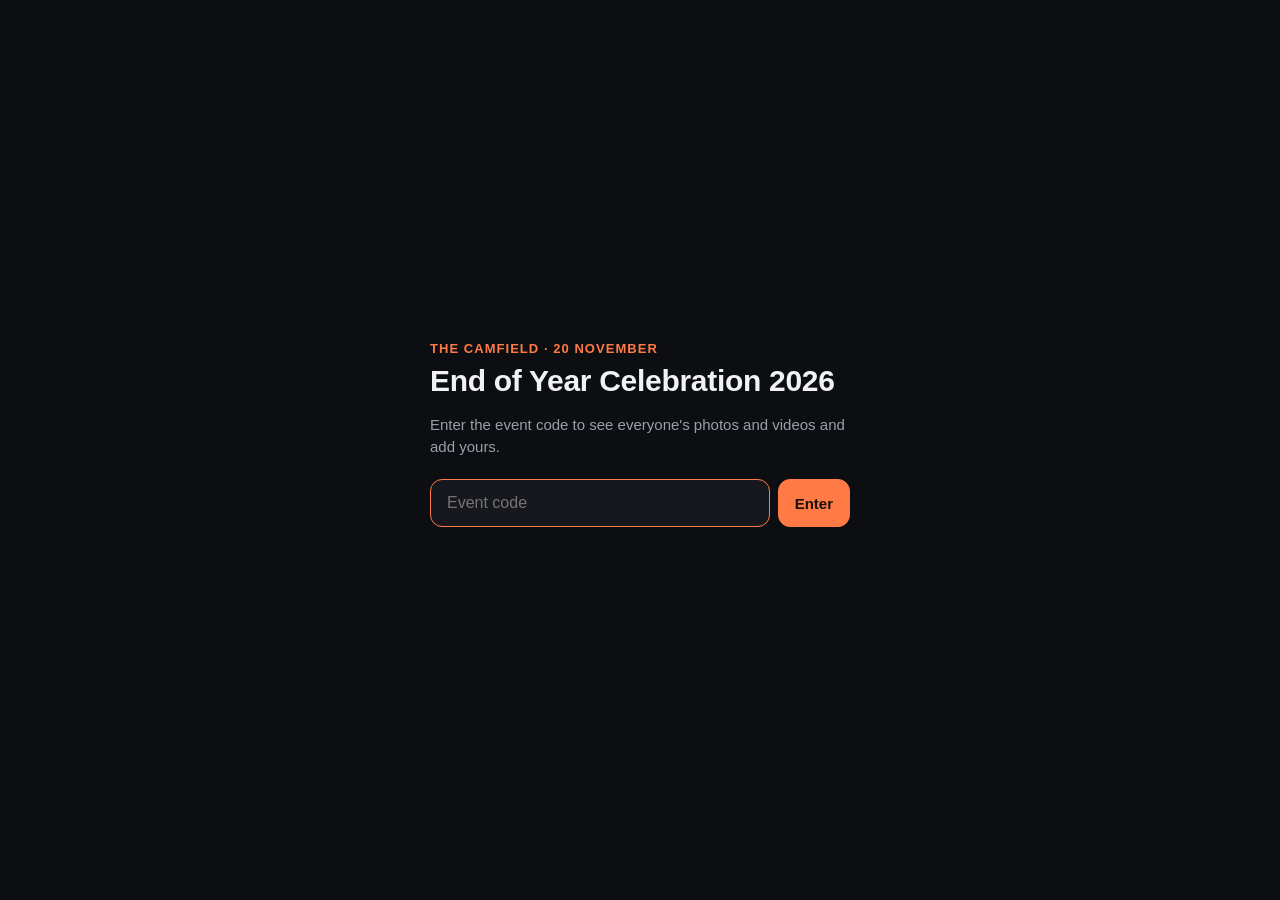
<file: index.html>
<!doctype html>
<html lang="en">
<head>
  <meta charset="utf-8">
  <meta name="viewport" content="width=device-width, initial-scale=1, viewport-fit=cover">
  <meta name="theme-color" content="#0d0e11">
  <meta name="robots" content="noindex, nofollow">
  <title>End of Year Celebration 2026 · Photos</title>
  <link rel="icon" href="data:image/svg+xml,%3Csvg xmlns=%22http://www.w3.org/2000/svg%22 viewBox=%220 0 100 100%22%3E%3Ctext y=%22.9em%22 font-size=%2290%22%3E%F0%9F%93%B8%3C/text%3E%3C/svg%3E">
  <link rel="stylesheet" href="styles.css">
  <script src="config.js"></script>
  <script src="qrcode.js" defer></script>
  <script type="module" src="app.js"></script>
</head>
<body>

  <!-- Code screen -->
  <section id="gate" class="gate" hidden>
    <div class="gate-card">
      <p class="eyebrow" data-subtitle></p>
      <h1 data-title></h1>
      <p class="muted">Enter the event code to see everyone's photos and videos and add yours.</p>
      <form id="gate-form" autocomplete="off">
        <input id="code" type="text" inputmode="text" autocapitalize="none" autocorrect="off" spellcheck="false"
               placeholder="Event code" aria-label="Event code" required>
        <button class="btn primary" id="gate-btn" type="submit">Enter</button>
      </form>
      <p id="gate-error" class="error" role="alert"></p>
    </div>
  </section>

  <!-- Main app -->
  <div id="app" hidden>
    <header class="topbar">
      <div class="title">
        <h1 data-title></h1>
        <p class="muted"><span data-subtitle></span> <span id="count"></span> <span id="admin-badge" class="badge" hidden>Organiser</span></p>
      </div>
      <nav class="actions">
        <button id="btn-share" class="btn ghost" type="button">Share</button>
        <button id="btn-select" class="btn ghost" type="button">Select</button>
        <button id="btn-dlall" class="btn ghost" type="button">Download all</button>
      </nav>
    </header>

    <div id="usage" class="usage" hidden><div class="usage-bar"><span id="usage-fill"></span></div><span id="usage-text"></span></div>

    <main>
      <div id="loading" class="empty">Loading…</div>
      <div id="empty" class="empty" hidden>No photos yet. Be the first. Tap <b>Add photos &amp; videos</b>.</div>
      <div id="grid" class="grid"></div>
    </main>

    <footer class="foot"><button id="btn-leave" class="linkbtn" type="button">Leave</button></footer>

    <button id="fab" class="fab" type="button"><span class="plus">+</span> Add photos &amp; videos</button>
    <input type="file" id="file-input" accept="image/*,video/*" multiple hidden>

    <!-- Select mode bar -->
    <div id="selectbar" class="selectbar" hidden>
      <span id="sel-count">0 selected</span>
      <button id="sel-all" class="btn ghost small" type="button">All</button>
      <button id="sel-dl" class="btn primary small" type="button">Download</button>
      <button id="sel-cancel" class="btn ghost small" type="button">Cancel</button>
    </div>

    <!-- Before choosing files -->
    <div id="add" class="modal" hidden>
      <div class="modal-card">
        <h2>Add photos &amp; videos</h2>
        <label class="field">
          <span>Your name <em>(optional)</em></span>
          <input id="name" type="text" maxlength="40" autocomplete="name" placeholder="So people know who took them">
        </label>
        <ul class="notes">
          <li>Pick as many as you like. They upload in full quality.</li>
          <li>Videos can be up to 60 seconds.</li>
          <li>Keep this page open until the uploads finish.</li>
        </ul>
        <div class="row">
          <button id="add-cancel" class="btn ghost" type="button">Cancel</button>
          <button id="add-choose" class="btn primary" type="button">Choose photos &amp; videos</button>
        </div>
      </div>
    </div>

    <!-- Upload progress -->
    <section id="uploads" class="sheet" hidden>
      <div class="sheet-head">
        <strong id="up-title">Uploading</strong>
        <button id="up-close" class="linkbtn" type="button">Hide</button>
      </div>
      <p id="up-warn" class="muted small">Keep this page open until it's finished.</p>
      <ul id="up-list" class="up-list"></ul>
    </section>

    <!-- Viewer -->
    <div id="lightbox" class="lightbox" hidden>
      <div class="lb-top">
        <button id="lb-close" class="iconbtn" type="button" aria-label="Close">✕</button>
        <span id="lb-pos" class="muted"></span>
        <span class="spacer"></span>
        <button id="lb-delete" class="btn danger small" type="button" hidden>Delete</button>
        <a id="lb-download" class="btn primary small" href="#" rel="noopener">Download</a>
      </div>
      <div id="lb-stage" class="lb-stage"></div>
      <button id="lb-prev" class="lb-nav prev" type="button" aria-label="Previous">‹</button>
      <button id="lb-next" class="lb-nav next" type="button" aria-label="Next">›</button>
      <div id="lb-info" class="lb-info"></div>
    </div>

    <!-- Share -->
    <div id="share" class="modal" hidden>
      <div class="modal-card center">
        <h2>Share the album</h2>
        <div id="qr" class="qr"></div>
        <p id="share-link" class="link"></p>
        <p class="muted small">People will also need the event code. It isn't in the link, so send it with the link.</p>
        <div class="row wrap">
          <button id="share-copy" class="btn ghost" type="button">Copy link</button>
          <button id="share-native" class="btn ghost" type="button" hidden>Send…</button>
          <a id="share-sign" class="btn ghost" href="sign.html" target="_blank" rel="noopener">Printable sign</a>
          <button id="share-close" class="btn primary" type="button">Done</button>
        </div>
      </div>
    </div>

    <!-- Download progress -->
    <div id="dl" class="modal" hidden>
      <div class="modal-card center">
        <h2>Preparing download</h2>
        <p id="dl-text" class="muted">Starting…</p>
        <div class="progress"><span id="dl-fill"></span></div>
        <div class="row"><button id="dl-cancel" class="btn ghost" type="button">Cancel</button></div>
      </div>
    </div>
  </div>

  <div id="toast" class="toast" role="status" hidden></div>
</body>
</html>
</file>
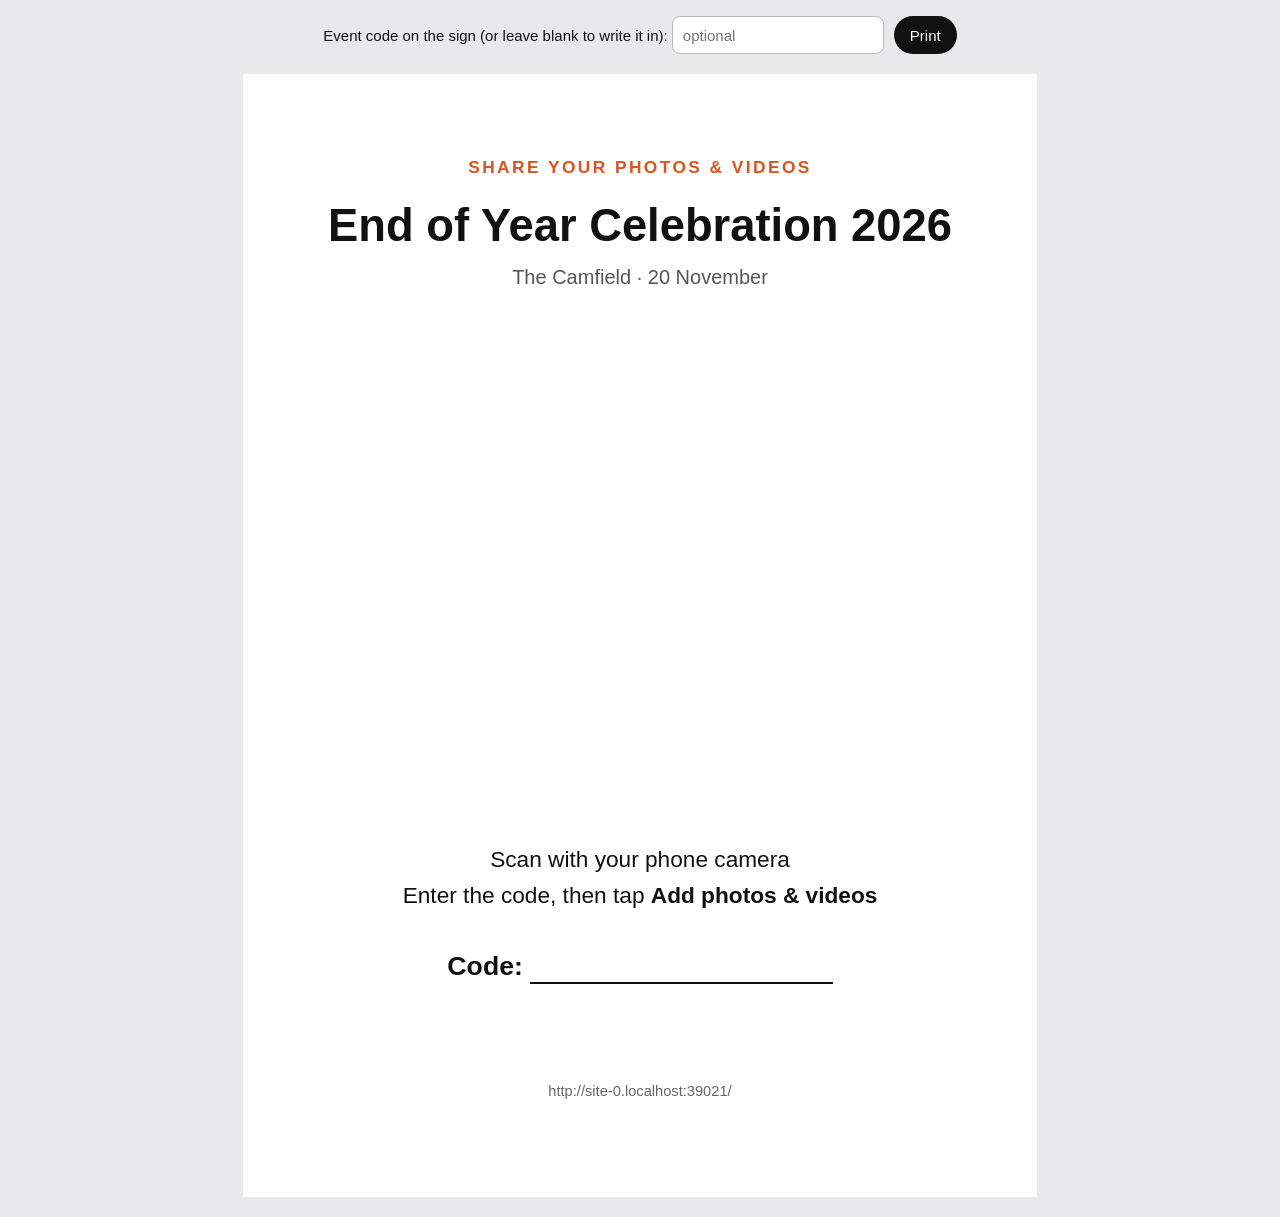
<file: sign.html>
<!doctype html>
<html lang="en">
<head>
  <meta charset="utf-8">
  <meta name="viewport" content="width=device-width, initial-scale=1">
  <meta name="robots" content="noindex, nofollow">
  <title>Share your photos · sign</title>
  <script src="config.js"></script>
  <script src="qrcode.js"></script>
  <style>
    @page { size: A4 portrait; margin: 14mm; }
    * { box-sizing: border-box; }
    body { margin: 0; font-family: -apple-system, BlinkMacSystemFont, "Segoe UI", Roboto, Arial, sans-serif; color: #111; background: #e9e9ec; }
    .sheet { width: 210mm; min-height: 297mm; margin: 20px auto; background: #fff; padding: 22mm 18mm; text-align: center; display: flex; flex-direction: column; align-items: center; }
    .eyebrow { letter-spacing: .14em; text-transform: uppercase; font-size: 13pt; color: #d9541f; font-weight: 700; margin: 0 0 6mm; }
    h1 { font-size: 34pt; line-height: 1.1; margin: 0 0 4mm; }
    .sub { font-size: 15pt; color: #555; margin: 0 0 14mm; }
    #qr { width: 120mm; height: 120mm; }
    #qr svg { width: 100%; height: 100%; display: block; }
    .steps { font-size: 17pt; margin: 12mm 0 0; line-height: 1.6; }
    .code { margin-top: 10mm; font-size: 20pt; font-weight: 700; }
    .code span { display: inline-block; min-width: 80mm; border-bottom: 2px solid #111; padding: 0 4mm; font-weight: 800; }
    .url { margin-top: auto; padding-top: 10mm; font-size: 11pt; color: #666; word-break: break-all; }
    .bar { max-width: 210mm; margin: 16px auto 0; display: flex; gap: 10px; align-items: center; justify-content: center; flex-wrap: wrap; font-size: 15px; }
    .bar input { height: 38px; padding: 0 10px; border: 1px solid #bbb; border-radius: 8px; font-size: 15px; }
    .bar button { height: 38px; padding: 0 16px; border-radius: 999px; border: 0; background: #111; color: #fff; font-size: 15px; cursor: pointer; }
    @media print { body { background: #fff; } .bar { display: none; } .sheet { margin: 0; width: auto; min-height: auto; padding: 0; } }
  </style>
</head>
<body>
  <div class="bar">
    <label>Event code on the sign (or leave blank to write it in):
      <input id="codeIn" placeholder="optional"></label>
    <button onclick="window.print()">Print</button>
  </div>
  <div class="sheet">
    <p class="eyebrow">Share your photos &amp; videos</p>
    <h1 id="title"></h1>
    <p class="sub" id="subtitle"></p>
    <div id="qr"></div>
    <p class="steps">Scan with your phone camera<br>Enter the code, then tap <b>Add photos &amp; videos</b></p>
    <p class="code">Code: <span id="codeOut">&nbsp;</span></p>
    <p class="url" id="url"></p>
  </div>
  <script>
    var cfg = window.APP_CONFIG || {};
    document.getElementById('title').textContent = cfg.EVENT_NAME || 'Event photos';
    document.getElementById('subtitle').textContent = cfg.EVENT_SUBTITLE || '';
    var u = new URLSearchParams(location.search).get('u') || (location.origin + location.pathname.replace(/sign\.html$/, ''));
    document.getElementById('url').textContent = u;
    var qr = ode(0, 'M'); qr.addData(u); qr.make();
    document.getElementById('qr').innerHTML = qr.createSvgTag({ cellSize: 4, margin: 0, scalable: true });
    document.getElementById('codeIn').addEventListener('input', function (e) {
      document.getElementById('codeOut').textContent = e.target.value || ' ';
    });
  </script>
</body>
</html>
</file>
<file: styles.css>
:root {
  --bg: #0d0e11;
  --surface: #16181d;
  --surface-2: #1f2229;
  --line: #2a2e37;
  --text: #f1f2f4;
  --muted: #9a9fab;
  --accent: #ff7a45;
  --accent-ink: #1a0d06;
  --danger: #ff5a5f;
  --ok: #4ccf8a;
  --radius: 14px;
  --safe-b: env(safe-area-inset-bottom, 0px);
}

* { box-sizing: border-box; }
[hidden] { display: none !important; }
html, body { margin: 0; background: var(--bg); color: var(--text); }
body {
  font: 15px/1.45 -apple-system, BlinkMacSystemFont, "Segoe UI", Roboto, "Helvetica Neue", Arial, sans-serif;
  -webkit-font-smoothing: antialiased;
  min-height: 100vh;
}
h1, h2 { margin: 0; letter-spacing: -0.01em; }
button, input { font: inherit; color: inherit; }
.muted { color: var(--muted); }
.small { font-size: 13px; }

/* Buttons */
.btn {
  display: inline-flex; align-items: center; justify-content: center; gap: 6px;
  min-height: 42px; padding: 0 16px; border-radius: 999px; border: 1px solid var(--line);
  background: var(--surface); color: var(--text); cursor: pointer; text-decoration: none; white-space: nowrap;
  transition: background .15s, border-color .15s, opacity .15s;
}
.btn:hover { background: var(--surface-2); }
.btn:disabled { opacity: .5; cursor: default; }
.btn.primary { background: var(--accent); border-color: var(--accent); color: var(--accent-ink); font-weight: 600; }
.btn.primary:hover { filter: brightness(1.06); }
.btn.ghost { background: transparent; }
.btn.danger { background: transparent; border-color: var(--danger); color: var(--danger); }
.btn.small { min-height: 36px; padding: 0 13px; font-size: 14px; }
.linkbtn { background: none; border: 0; color: var(--muted); cursor: pointer; padding: 6px; text-decoration: underline; text-underline-offset: 3px; }
.iconbtn { background: none; border: 0; font-size: 22px; width: 44px; height: 44px; cursor: pointer; color: var(--text); }

/* Code screen */
.gate { min-height: 100vh; display: grid; place-items: center; padding: 24px; }
.gate-card { width: 100%; max-width: 420px; }
.gate-card h1 { font-size: 30px; line-height: 1.15; margin: 6px 0 10px; }
.eyebrow { color: var(--accent); font-size: 13px; letter-spacing: .08em; text-transform: uppercase; margin: 0; font-weight: 600; }
#gate-form { display: flex; gap: 8px; margin-top: 22px; }
#gate-form input, .field input {
  flex: 1; min-width: 0; height: 48px; padding: 0 16px; border-radius: 12px;
  border: 1px solid var(--line); background: var(--surface); outline: none; font-size: 16px;
}
#gate-form input:focus, .field input:focus { border-color: var(--accent); }
#gate-form .btn { height: 48px; border-radius: 12px; }
.error { color: var(--danger); min-height: 1.4em; margin: 12px 0 0; }

/* Top bar */
.topbar {
  position: sticky; top: 0; z-index: 5; display: flex; flex-wrap: wrap; align-items: center; gap: 10px 16px;
  justify-content: space-between; padding: 14px 16px; background: rgba(13,14,17,.88);
  backdrop-filter: blur(12px); -webkit-backdrop-filter: blur(12px); border-bottom: 1px solid var(--line);
}
.topbar h1 { font-size: 19px; }
.topbar p { margin: 2px 0 0; font-size: 13px; }
.actions { display: flex; gap: 6px; flex-wrap: wrap; }
.actions .btn { min-height: 36px; padding: 0 13px; font-size: 14px; }
.badge { display: inline-block; padding: 1px 8px; border-radius: 999px; background: var(--accent); color: var(--accent-ink); font-size: 11px; font-weight: 700; margin-left: 4px; vertical-align: 1px; }

.usage { display: flex; align-items: center; gap: 10px; padding: 8px 16px 0; font-size: 12px; color: var(--muted); }
.usage-bar { flex: 0 0 90px; height: 4px; background: var(--surface-2); border-radius: 4px; overflow: hidden; }
.usage-bar span { display: block; height: 100%; background: var(--muted); width: 0; }
.usage.full .usage-bar span { background: var(--danger); }

/* Grid */
main { padding: 10px 4px 24px; }
.grid { display: grid; grid-template-columns: repeat(auto-fill, minmax(112px, 1fr)); gap: 4px; }
@media (min-width: 700px) { .grid { grid-template-columns: repeat(auto-fill, minmax(190px, 1fr)); gap: 6px; } main { padding: 14px 14px 28px; } }
.tile {
  position: relative; aspect-ratio: 1; border: 0; padding: 0; margin: 0; overflow: hidden; cursor: pointer;
  background: var(--surface); border-radius: 6px; display: block; width: 100%;
}
.tile img { width: 100%; height: 100%; object-fit: cover; display: block; opacity: 0; transition: opacity .25s; }
.tile img.loaded { opacity: 1; }
.tile .ph { position: absolute; inset: 0; display: grid; place-items: center; color: var(--muted); font-size: 12px; text-align: center; padding: 8px; }
.tile .ph b { display: block; font-size: 26px; color: var(--text); opacity: .8; }
.tile .vid {
  position: absolute; left: 6px; bottom: 6px; padding: 2px 7px 2px 6px; border-radius: 999px;
  background: rgba(0,0,0,.62); font-size: 11px; font-weight: 600; color: #fff;
}
.tile .check {
  position: absolute; top: 6px; right: 6px; width: 24px; height: 24px; border-radius: 50%;
  border: 2px solid #fff; background: rgba(0,0,0,.35); display: none; place-items: center; font-size: 14px; font-weight: 800; color: var(--accent-ink);
}
.selecting .tile .check { display: grid; }
.tile.sel .check { background: var(--accent); border-color: var(--accent); }
.tile.sel img { transform: scale(.9); border-radius: 6px; }
.tile img { transition: opacity .25s, transform .15s; }

.empty { text-align: center; color: var(--muted); padding: 60px 20px; }
.foot { text-align: center; padding: 8px 0 calc(100px + var(--safe-b)); }

/* Add button */
.fab {
  position: fixed; left: 50%; transform: translateX(-50%); bottom: calc(18px + var(--safe-b)); z-index: 6;
  height: 54px; padding: 0 24px; border-radius: 999px; border: 0; background: var(--accent); color: var(--accent-ink);
  font-weight: 700; font-size: 16px; cursor: pointer; box-shadow: 0 10px 30px rgba(0,0,0,.5); white-space: nowrap;
}
.fab .plus { font-size: 22px; margin-right: 4px; vertical-align: -2px; }
.fab:disabled { background: var(--surface-2); color: var(--muted); }

/* Select bar */
.selectbar {
  position: fixed; left: 0; right: 0; bottom: 0; z-index: 7; display: flex; align-items: center; gap: 8px;
  padding: 12px 14px calc(12px + var(--safe-b)); background: var(--surface); border-top: 1px solid var(--line);
}
.selectbar #sel-count { flex: 1; font-weight: 600; }

/* Modals */
.modal { position: fixed; inset: 0; z-index: 20; background: rgba(0,0,0,.66); display: grid; place-items: end center; padding: 0; }
@media (min-width: 600px) { .modal { place-items: center; padding: 20px; } }
.modal-card {
  width: 100%; max-width: 460px; background: var(--surface); border: 1px solid var(--line);
  border-radius: 20px 20px 0 0; padding: 22px 20px calc(20px + var(--safe-b));
}
@media (min-width: 600px) { .modal-card { border-radius: 20px; padding-bottom: 22px; } }
.modal-card.center { text-align: center; }
.modal-card h2 { font-size: 20px; margin-bottom: 14px; }
.field { display: grid; gap: 6px; margin-bottom: 14px; }
.field span { font-size: 13px; color: var(--muted); }
.field em { font-style: normal; opacity: .7; }
.notes { margin: 0 0 18px; padding-left: 18px; color: var(--muted); font-size: 14px; }
.notes li { margin: 3px 0; }
.row { display: flex; gap: 8px; justify-content: flex-end; }
.row.wrap { flex-wrap: wrap; justify-content: center; }
.qr { background: #fff; border-radius: 14px; padding: 12px; width: 220px; height: 220px; margin: 0 auto 12px; }
.qr svg { width: 100%; height: 100%; display: block; }
.link { word-break: break-all; font-size: 14px; margin: 0 0 6px; }
.progress { height: 6px; background: var(--surface-2); border-radius: 6px; overflow: hidden; margin: 14px 0 18px; }
.progress span { display: block; height: 100%; width: 0; background: var(--accent); transition: width .2s; }

/* Upload sheet */
.sheet {
  position: fixed; left: 8px; right: 8px; bottom: calc(84px + var(--safe-b)); z-index: 8; max-width: 520px; margin: 0 auto;
  background: var(--surface); border: 1px solid var(--line); border-radius: 16px; padding: 12px 14px;
  max-height: 46vh; overflow: auto; box-shadow: 0 10px 40px rgba(0,0,0,.55);
}
.sheet-head { display: flex; align-items: center; justify-content: space-between; }
.sheet p { margin: 2px 0 8px; }
.up-list { list-style: none; margin: 0; padding: 0; display: grid; gap: 8px; }
.up-item { display: grid; grid-template-columns: 1fr auto; gap: 4px 10px; align-items: center; font-size: 13px; }
.up-name { overflow: hidden; text-overflow: ellipsis; white-space: nowrap; }
.up-status { color: var(--muted); font-size: 12px; }
.up-item.done .up-status { color: var(--ok); }
.up-item.failed .up-status { color: var(--danger); }
.up-bar { grid-column: 1 / -1; height: 4px; background: var(--surface-2); border-radius: 4px; overflow: hidden; }
.up-bar span { display: block; height: 100%; width: 0; background: var(--accent); transition: width .2s; }
.up-item.done .up-bar span { background: var(--ok); }
.up-item.failed .up-bar span { background: var(--danger); }
.up-retry { grid-column: 1 / -1; justify-self: start; }

/* Viewer */
.lightbox { position: fixed; inset: 0; z-index: 30; background: #000; display: flex; flex-direction: column; }
.lb-top { display: flex; align-items: center; gap: 8px; padding: 8px 10px; padding-top: max(8px, env(safe-area-inset-top)); }
.lb-top .spacer { flex: 1; }
.lb-stage { flex: 1; min-height: 0; display: grid; place-items: center; overflow: hidden; touch-action: pan-y pinch-zoom; }
.lb-stage img, .lb-stage video { max-width: 100%; max-height: 100%; object-fit: contain; display: block; }
.lb-stage .msg { color: var(--muted); text-align: center; padding: 20px; max-width: 360px; }
.lb-info { padding: 10px 16px calc(14px + var(--safe-b)); color: var(--muted); font-size: 13px; text-align: center; }
.lb-info b { color: var(--text); font-weight: 600; }
.lb-nav {
  position: absolute; top: 50%; transform: translateY(-50%); width: 48px; height: 72px; border: 0;
  background: rgba(255,255,255,.08); color: #fff; font-size: 34px; cursor: pointer; border-radius: 10px;
}
.lb-nav.prev { left: 8px; } .lb-nav.next { right: 8px; }
@media (hover: none) { .lb-nav { display: none; } }

/* Toast */
.toast {
  position: fixed; left: 50%; bottom: calc(86px + var(--safe-b)); transform: translateX(-50%); z-index: 50;
  background: var(--surface-2); border: 1px solid var(--line); padding: 10px 16px; border-radius: 999px;
  font-size: 14px; box-shadow: 0 8px 30px rgba(0,0,0,.5); max-width: calc(100vw - 32px); text-align: center;
}
</file>
